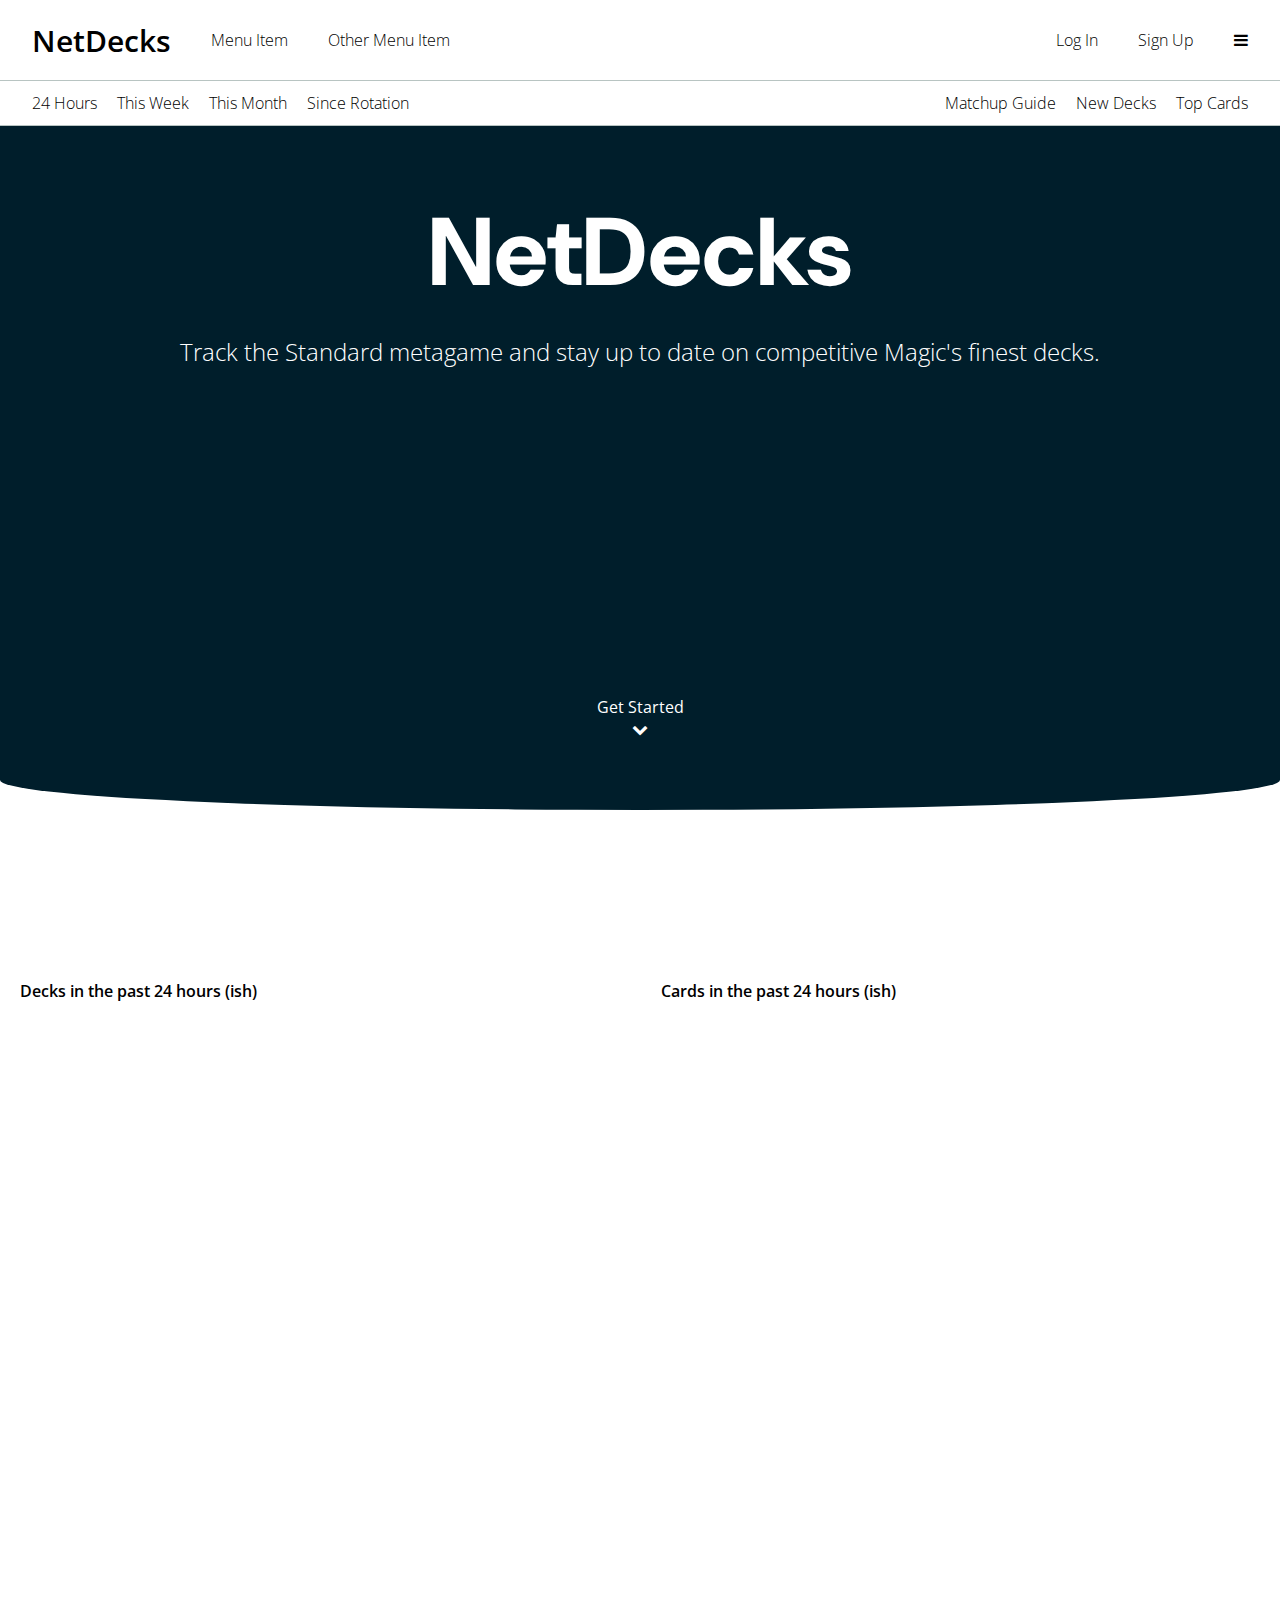
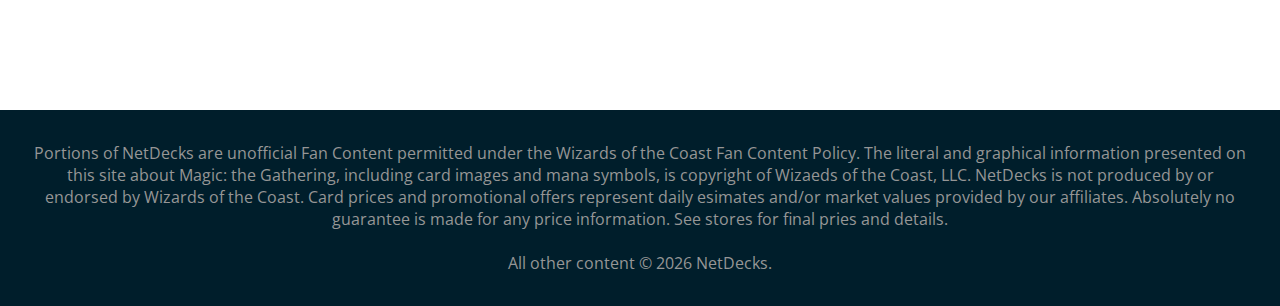
<file: old-netdeck/index.html>
<!doctype html>
<html lang="en">

<head>
  <link rel="preconnect" href="https://fonts.googleapis.com">
  <link rel="preconnect" href="https://fonts.gstatic.com" crossorigin>
  <link
    href="https://fonts.googleapis.com/css2?family=DM+Sans:ital,opsz,wght@0,9..40,100..1000;1,9..40,100..1000&display=swap"
    rel="stylesheet">
  <link href="https://fonts.googleapis.com/css2?family=Open+Sans:ital,wght@0,300..800;1,300..800&display=swap"
    rel="stylesheet">
  <link rel="stylesheet" href="https://cdnjs.cloudflare.com/ajax/libs/font-awesome/4.7.0/css/font-awesome.min.css">

  <meta charset="UTF-8" />
  <!-- <link rel="icon" type="image/svg+xml" href="/vite.svg" /> -->
  <meta name="viewport" content="width=device-width, initial-scale=1.0" />
  <title>NetDecks</title>
  <script type="module" crossorigin src="/assets/index-BsmH56m8.js"></script>
  <link rel="stylesheet" crossorigin href="/assets/index-CsggTd8o.css">
</head>

<body>
  <div id="root"></div>
</body>

</html>
</file>
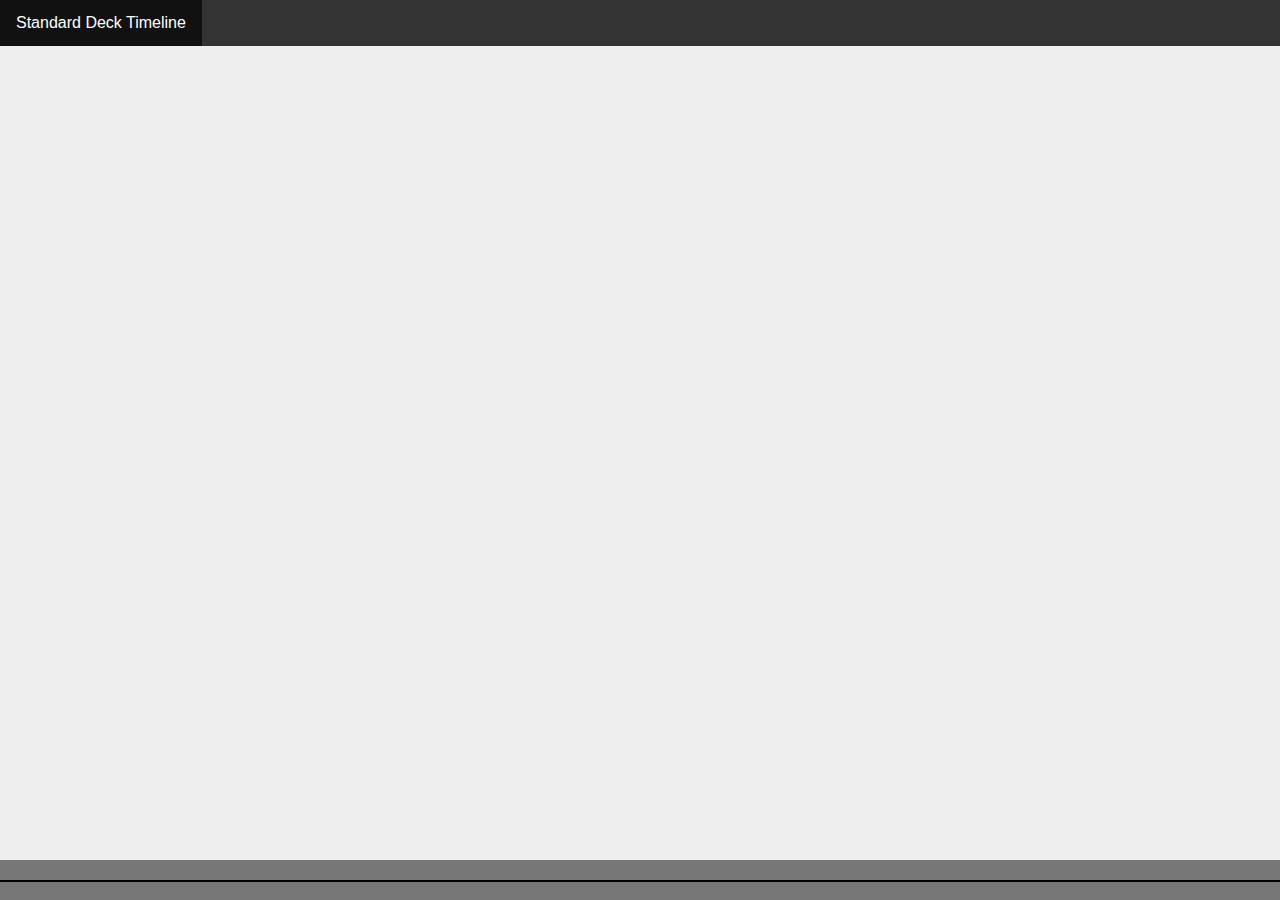
<file: old/index.html>
<!DOCTYPE html>
<html>

<head>
    <link rel="stylesheet" href="css/main.css">
    <title>
        Timeline
    </title>
</head>

<body>
    <div id="nav">
        <div class="nav-item">
            <a href="/"> Standard Deck Timeline </a>
        </div>
    </div>
    <div id="timeline-holder">

    </div>
    <div id="timeline-axis">
        <div id="timeline-axis-line">

        </div>
    </div>

    <script src="js/utils.js"></script>
    <script src="js/data.js"></script>
    <script src="js/editdistance.js"></script>
    <script src="js/filter.js"></script>
    <script src="js/splitdecksintodates.js"></script>
    <!-- <script src="js/main.js"></script> -->
</body>

</html>
</file>
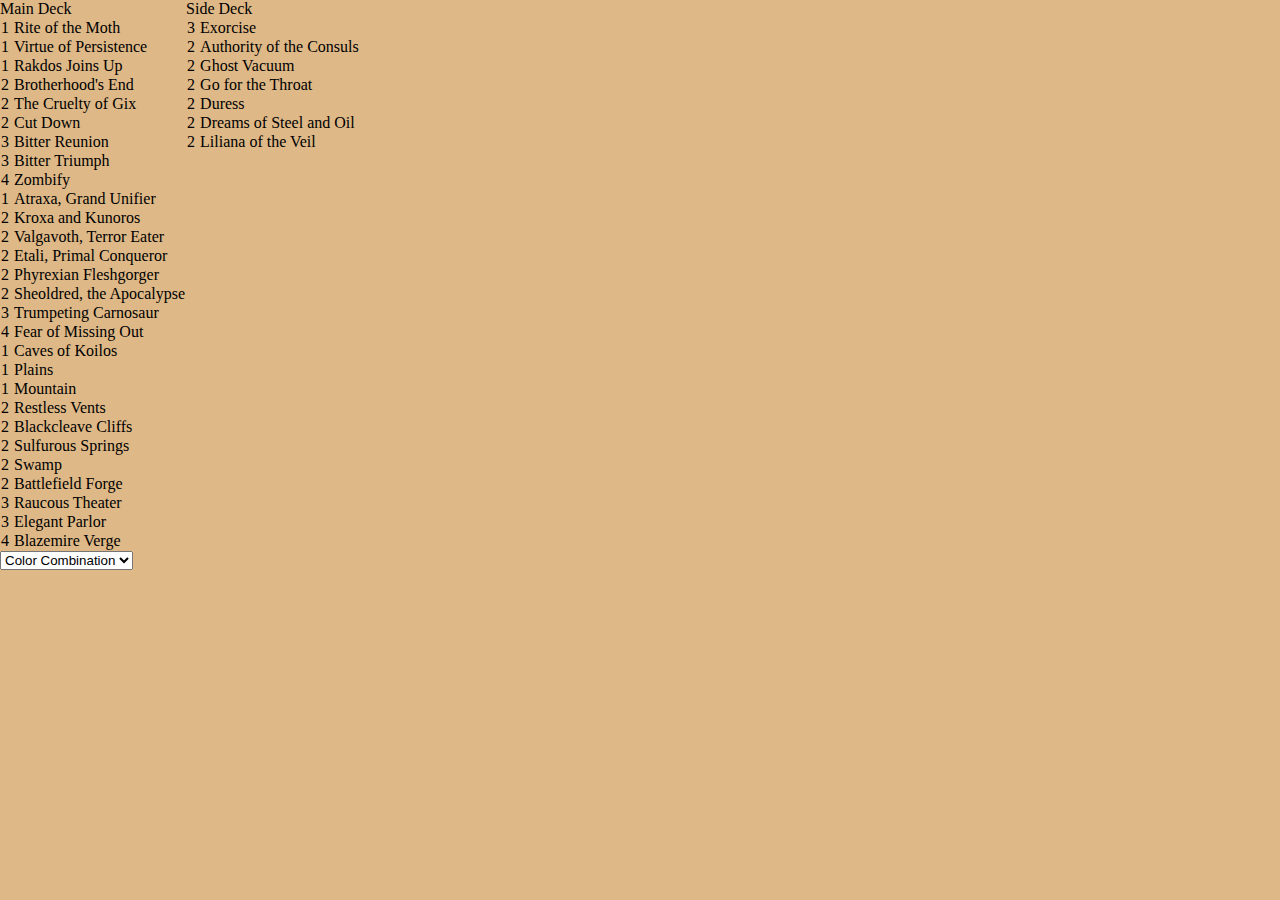
<file: old/index2.html>
<!DOCTYPE html>
<html>

<head>
    <title>
        My Website!
    </title>

    <link rel="stylesheet" href="css/main2.css">
</head>

<body>
    <div id="decklistdisplay">
        <div id="maindeck">

        </div>
        <div id="sidedeck">

        </div>
    </div>

    <form id="text-input-section">
        <select name="Color Combination">
            <option value="" disabled selected>Color Combination</option>
            <option value="W">Mono White</option>
            <option value="U">Mono Blue</option>
            <option value="B">Mono Black</option>
            <option value="R">Mono Red</option>
            <option value="G">Mono Green</option>
            <option value="WU">Azorius</option>
            <option value="WB">Orzhov</option>
            <option value="UB">Dimir</option>
            <option value="UR">Izzet</option>
            <option value="BR">Rakdos</option>
            <option value="BG">Golgari</option>
            <option value="RG">Gruul</option>
            <option value="RW">Boros</option>
            <option value="GW">Selesnya</option>
            <option value="GU">Simic</option>
            <option value=""></option>
            <option value="4C">Four Color</option>
            <option value="5C">Five Color</option>
        </select>
    </form>

    <script src="js/data.js"></script>
    <script src="js/decks.js"></script>
    <script src="js/editdistance.js"></script>
    <script>
        function init() {
            // Preprocess data by timestamp

            // Find decks without an archetypal deck
            let unlabeledDecks = []
            let labeledDecks = {

            }
            Object.keys(archetypalDecks).forEach(archetype => {
                labeledDecks[archetype] = [];
            })
            let allowedDistance = 30;
            for (let deckIndex1 = 0; deckIndex1 < data[1].length; deckIndex1++) {
                let flag = true;
                for (let archetypeIndex = 0; archetypeIndex < Object.keys(archetypalDecks).length; archetypeIndex++) {
                    let archetype = Object.keys(archetypalDecks)[archetypeIndex];
                    let distance = bagOfWordsDistance(deckToUnicodeString(data[1][deckIndex1]), deckToUnicodeString(archetypalDecks[archetype]));
                    if (distance > allowedDistance) {

                    } else {
                        flag = false;
                        labeledDecks[archetype].push(deckIndex1);
                    }
                }
                if (flag) {
                    console.log(data[0][deckIndex1]);
                    console.log(data[1][deckIndex1]);
                    unlabeledDecks.push(deckIndex1);
                }
            }
            console.log(labeledDecks);
            console.log(unlabeledDecks.length);

            displayDeck(unlabeledDecks[0]);
            console.log(data[0][unlabeledDecks[0]])
            console.log(data[1][unlabeledDecks[0]])
        }
        function displayDeck(deckIndex) {
            let board = document.getElementById("maindeck");
            board.innerHTML = "Main Deck";
            for (let i = 0; i < data[1][deckIndex][0].length; i++) {
                let newElement = document.createElement("div");
                newElement.classList.add('deckcardelement');
                let number = document.createElement("div");
                number.innerHTML = data[1][deckIndex][0][i][0];
                number.classList.add("decknumber");
                newElement.appendChild(number);
                let text = document.createElement("div");
                text.innerHTML = data[1][deckIndex][0][i][1];
                text.classList.add("decktext");
                newElement.appendChild(text);
                board.appendChild(newElement);
            }


            board = document.getElementById("sidedeck");
            board.innerHTML = "Side Deck";

            for (let i = 0; i < data[1][deckIndex][1].length; i++) {
                let newElement = document.createElement("div");
                newElement.classList.add('deckcardelement');
                let number = document.createElement("div");
                number.innerHTML = data[1][deckIndex][1][i][0];
                number.classList.add("decknumber");
                newElement.appendChild(number);
                let text = document.createElement("div");
                text.innerHTML = data[1][deckIndex][1][i][1];
                text.classList.add("decktext");
                newElement.appendChild(text);
                board.appendChild(newElement);
            }

        }



        init();
    </script>
</body>




</html>
</file>
<file: assets/index-CsggTd8o.css>
.nav{width:100%;position:fixed;font-family:Open Sans,serif;font-optical-sizing:auto;font-weight:300;font-style:normal}.top-nav{background-color:#fff;border-bottom:1px solid #b8c4c2}.top-nav-container{display:flex;max-width:1512px;width:100%;align-items:center;padding-left:32px;padding-right:12px;box-sizing:border-box;height:80px}@media (max-width: 480px){.top-nav-container{height:55px;padding-left:20px;padding-right:20px}.top-nav-container .nav-item{display:none}.top-nav-container .nav-item.home{display:block}.top-nav-container .nav-item.mobile{display:block;padding-left:0;padding-right:0}}.top-nav-container .nav-item{padding-left:20px;padding-right:20px}.bottom-nav{display:flex;min-height:45px;background-color:#fff;border:solid #b8c4c2;border-width:0 0 1px 0;align-items:center;padding-left:22px;padding-right:22px;box-sizing:border-box}@media (max-width: 480px){.bottom-nav{display:none}}.bottom-nav .nav-item{padding-left:10px;padding-right:10px}.mobile-nav{background-color:#fff;border-bottom:1px solid #b8c4c2;flex-direction:column;display:none}.mobile-nav .nav-item{padding:10px}@media (max-width: 480px){.mobile-nav.open{display:flex}}.closed .fa.fa-times,.open .fa.fa-bars{display:none}.nav-item.spacer{flex-grow:1}.nav-item.home{font-size:30px;padding-left:0;font-weight:600}@media (max-width: 480px){.nav-item.home{font-size:20px}}.nav-item a{text-decoration:none;color:#000}.nav-item:hover a{text-decoration:underline}.splash{background-color:#001e2b;height:100%;width:100%;display:flex;flex-direction:column;align-items:center;padding-top:150px}.splash .big-logo{font-size:96px;font-family:DM Sans;font-weight:800;padding:40px 20px 20px}.splash .big-logo-subtitle{font-size:24px;font-family:Open Sans;font-weight:200;text-align:center}.splash .click-down{text-align:center;margin-top:auto;margin-bottom:10px}.splash .click-down a{text-decoration:none;color:#fff}@media (max-width: 480px){.splash .big-logo{font-size:60px}.splash .big-logo-subtitle{font-size:20px}}.end-splash-spacer{background-color:#001e2b;height:60px;border-bottom-left-radius:50%;border-bottom-right-radius:50%}.data{height:100vh;width:100%;box-sizing:border-box;padding-top:150px;color:#000;display:flex;padding-bottom:30px}.data-container{display:flex;flex-direction:column;align-items:flex-start;flex-basis:1;flex-grow:1;overflow-y:hidden;padding:10px}.data-container-title{font-family:Open Sans;font-weight:600;padding:10px}.data-entry{padding-left:10px;padding-top:2px;padding-bottom:2px}.footer{background-color:#001e2b;color:#969696;box-sizing:border-box;text-align:center;width:100%;padding:32px}html{scroll-behavior:smooth}*{margin:0;font-family:Open Sans,serif;font-optical-sizing:auto;font-style:normal;box-sizing:border-box}.main{color:#fff;height:0px;min-height:calc(100vh - 150px)}
</file>
<file: old/css/main.css>
* {
    margin: 0px;
    font-family: 'Cera Round Pro', sans-serif;
}

html {
    height: 100%;
    --timeline-position: 0px;
}

body {
    background-color: lightblue;
    height: 100%;
    width: 100%;
    display: flex;
    flex-direction: column;
}

#nav {
    background-color: #333;
    width: 100%;
    display: flex;
    flex-direction: row;
    flex-basis: 20px;
    flex-grow: 0;
    /* padding: 4px; */
}

.nav-item {}

.nav-item a {
    display: block;
    color: white;
    text-align: center;
    padding: 14px 16px;
    text-decoration: none;
}

.nav-item:hover {
    /* background-color: lightgray;
    cursor: pointer; */
    background-color: #111;
}

#timeline-holder {
    background-color: #EEE;
    width: 100%;
    flex-grow: 1;
    position: relative;
}

#timeline-axis {
    background-color: #777;
    width: 100%;
    flex-grow: 0;
    flex-basis: 40px;
    position: relative;
    overflow-x: hidden;
}

#timeline-axis-line {
    height: 50%;
    border-bottom: 2px solid black;
}

.tickmark {
    position: absolute;
    top: 0px;
    left: 0px;
    height: 20px;
    width: 20px;
    border-left: 2px solid black;
}

.circle {
    background-color: black;
    width: 20px;
    height: 20px;
    position: absolute;
    border-radius: 50%;
    white-space: nowrap;
    font-display: none;
    overflow: hidden;
    cursor: default;
}

.circle:hover {
    overflow: visible;
}

.timeline-element {
    transform: translate(var(--timeline-position));
}

.line {
    background-color: darkmagenta;
    width: 100px;
    height: 40px;
    position: absolute;
    white-space: nowrap;
}

.line:hover {
    /* opacity: 0.5; */
}

.tickmark .tooltip {
    visibility: hidden;
    width: 120px;
    background-color: black;
    color: #fff;
    text-align: center;
    padding: 5px 0;
    border-radius: 6px;

    /* Position the tooltip text - see examples below! */
    position: absolute;
    z-index: 1;
    /* top: -20px;
    left: -50 */
}


.tickmark:hover .tooltip {
    visibility: visible;
}
</file>
<file: old/css/main2.css>
* {
    margin: 0px;
}

body {
    background-color: burlywood;
}

#navbar {
    background-color: blanchedalmond;
    display: flex;
}

.navitem {
    background-color: brown;
    display: block;
    padding: 10px;
}

.navitem:hover {
    background-color: rgb(212, 103, 52);
}

.deckcardelement {
    margin: 1px;
    display: flex;
}

.decknumber {
    margin-right: 5px;
}

.decktext {}

#maindeck {}

#sidedeck {}

#decklistdisplay {
    display: flex;
}

#loading-bar-container {
    background-color: lightgrey;
    width: 100px;
    height: 20px;
}

#loading-bar {
    background-color: greenyellow;
    width: 0px;
}
</file>
